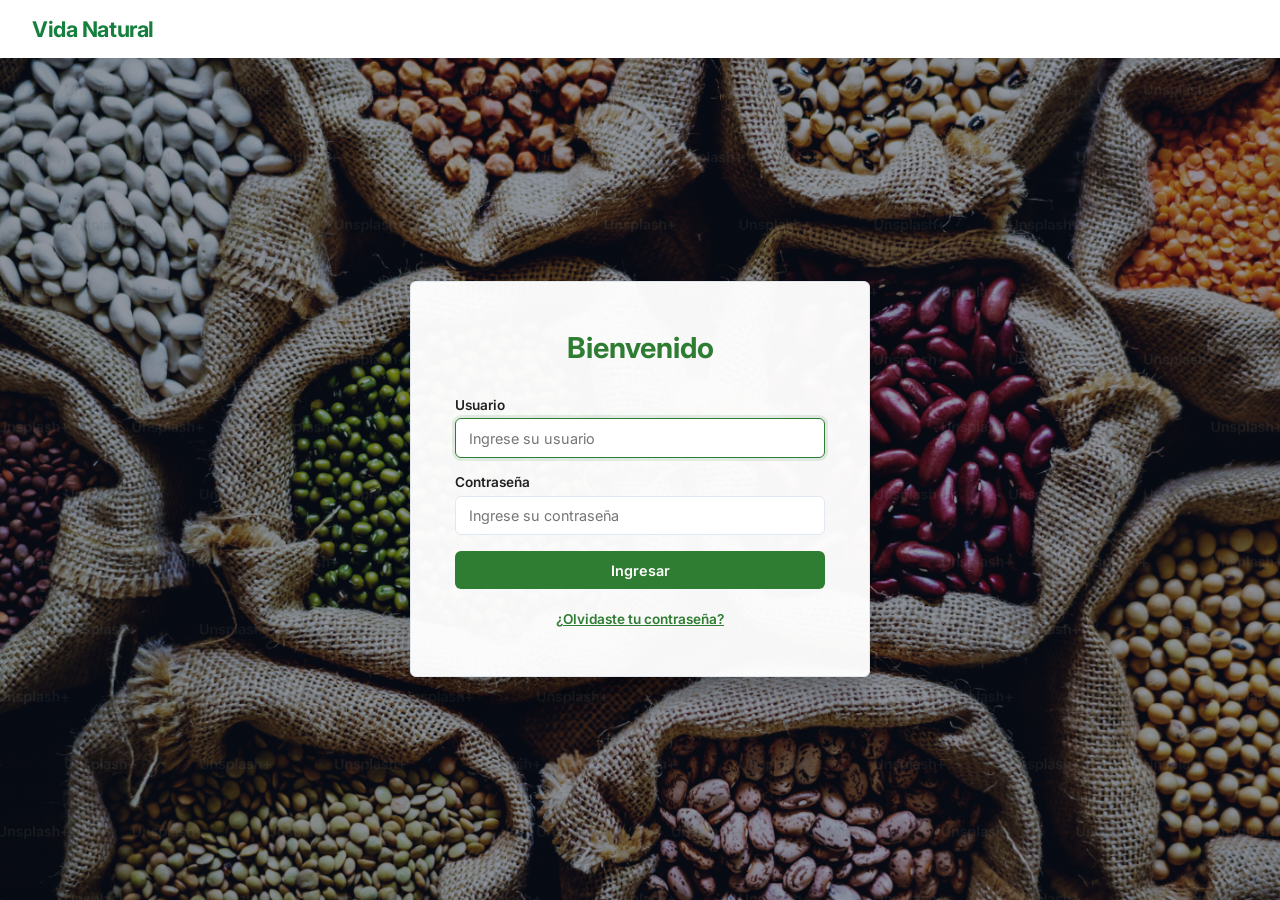
<file: web/index.html>
<!DOCTYPE html>
<html lang="es">
<head>
    <meta charset="UTF-8">
    <meta name="viewport" content="width=device-width, initial-scale=1.0">
    <title>Vida Natural — Acceso al Sistema</title>
    <link rel="stylesheet" href="style.css">
    <link rel="preconnect" href="https://fonts.googleapis.com">
    <link rel="preconnect" href="https://fonts.gstatic.com" crossorigin>
    <link href="https://fonts.googleapis.com/css2?family=Inter:wght@400;500;600;700&display=swap" rel="stylesheet">
</head>
<body>

    <div id="vista-login" class="login-wrapper">
        <header class="login-top-header">
            <span class="login-top-header-title">Vida Natural</span>
        </header>

        <div class="login-center-container">
            <div class="login-card">

                <!-- PASO 0: INICIO DE SESIÓN -->
                <div id="login-paso-ingreso">
                    <div class="brand">
                        <h1>Bienvenido</h1>
                    </div>

                    <div id="login-error" class="alert alert-error" style="display:none;"></div>
                    <div id="login-exito" class="alert alert-success" style="display:none;"></div>

                    <form id="form-login" onsubmit="iniciarSesion(event)">
                        <div class="form-group">
                            <label for="usuario">Usuario</label>
                            <input type="text" id="usuario" placeholder="Ingrese su usuario" required autofocus>
                        </div>
                        <div class="form-group">
                            <label for="contrasena">Contraseña</label>
                            <input type="password" id="contrasena" placeholder="Ingrese su contraseña" required>
                        </div>
                        <button type="submit" class="btn btn-primary btn-block">Ingresar</button>
                    </form>

                    <div style="text-align: center; margin-top: 1.2rem;">
                        <button type="button" class="btn-link" onclick="mostrarPasoRecuperacion('correo')">
                            ¿Olvidaste tu contraseña?
                        </button>
                    </div>
                </div>

                <!-- PASO 1: INGRESAR CORREO ELECTRÓNICO -->
                <div id="login-paso-correo" style="display:none;">
                    <div class="brand">
                        <h1>Recuperar Contraseña</h1>
                        <p>Ingrese el correo electrónico asociado a su cuenta para recibir un código de verificación.</p>
                    </div>

                    <div id="recup-correo-error" class="alert alert-error" style="display:none;"></div>

                    <form id="form-recup-correo" onsubmit="enviarCodigoRecuperacion(event)">
                        <div class="form-group">
                            <label for="recup-email">Correo Electrónico</label>
                            <input type="email" id="recup-email" placeholder="ejemplo@gmail.com" required>
                        </div>
                        <button type="submit" class="btn btn-primary btn-block">Enviar Código</button>
                    </form>

                    <div style="text-align: center; margin-top: 1.2rem;">
                        <button type="button" class="btn-link" onclick="mostrarPasoRecuperacion('ingreso')">
                            Volver al inicio de sesión
                        </button>
                    </div>
                </div>

                <!-- PASO 2: VERIFICAR CÓDIGO RECIBIDO -->
                <div id="login-paso-codigo" style="display:none;">
                    <div class="brand">
                        <h1>Verificar Código</h1>
                        <p>Enviamos un código de 6 dígitos a <strong id="recup-email-mostrado">-</strong>.</p>
                    </div>

                    <div class="info-box" style="margin-bottom: 1rem; font-size: 0.85rem;">
                        <strong>Modo Desarrollo (Mock):</strong> El código de prueba enviado al correo es <code>482910</code>.
                    </div>

                    <div id="recup-codigo-error" class="alert alert-error" style="display:none;"></div>

                    <form id="form-recup-codigo" onsubmit="verificarCodigoRecuperacion(event)">
                        <div class="form-group">
                            <label for="recup-codigo">Código de Verificación</label>
                            <input type="text" id="recup-codigo" maxlength="6" inputmode="numeric" placeholder="Ingrese los 6 dígitos" required>
                        </div>
                        <button type="submit" class="btn btn-primary btn-block">Validar Código</button>
                    </form>

                    <div style="text-align: center; margin-top: 1.2rem;">
                        <button type="button" class="btn-link" onclick="mostrarPasoRecuperacion('correo')">
                            Cambiar correo electrónico
                        </button>
                    </div>
                </div>

                <!-- PASO 3: ESTABLECER NUEVA CONTRASEÑA -->
                <div id="login-paso-nueva-clave" style="display:none;">
                    <div class="brand">
                        <h1>Nueva Contraseña</h1>
                        <p>Defina su nueva clave de acceso al sistema.</p>
                    </div>

                    <div id="recup-clave-error" class="alert alert-error" style="display:none;"></div>

                    <form id="form-recup-clave" onsubmit="confirmarNuevaContrasena(event)">
                        <div class="form-group">
                            <label for="recup-nueva-pass">Nueva Contraseña (mínimo 6 caracteres)</label>
                            <input type="password" id="recup-nueva-pass" minlength="6" placeholder="Ingrese nueva contraseña" required>
                        </div>
                        <div class="form-group">
                            <label for="recup-confirmar-pass">Confirmar Contraseña</label>
                            <input type="password" id="recup-confirmar-pass" minlength="6" placeholder="Repita la nueva contraseña" required>
                        </div>
                        <button type="submit" class="btn btn-success btn-block">Guardar Contraseña</button>
                    </form>
                </div>

            </div>
        </div>
    </div>

    <script src="js/api.js"></script>
    <script src="js/login.js"></script>
</body>
</html>
</file>
<file: web/style.css>
/* ============================================================
   DIETÉTICA VIDA NATURAL — ESTILOS COMERCIALES EN TONOS VERDES
   ============================================================ */

:root {
    --primary: #2e7d32;         /* Verde natural institucional */
    --primary-hover: #1b5e20;   /* Verde oscuro hover */
    --primary-light: #e8f5e9;   /* Verde claro para fondos y selecciones */
    --secondary: #607d8b;
    --secondary-hover: #455a64;
    --sidebar-bg: #ffffff;      /* Menú lateral blanco limpio */
    --sidebar-hover: #f1f5f9;
    --sidebar-active: #2e7d32;  /* Botón activo verde */
    --header-bg: #ffffff;       /* Header superior blanco */
    --text-primary: #212121;
    --text-secondary: #64748b;
    --border-color: #e2e8f0;
    --bg-main: #f4f6f8;
    --bg-card: #ffffff;
    --danger: #d32f2f;
    --danger-light: #ffebee;
    --success: #2e7d32;
    --success-light: #e8f5e9;
    --warning: #f57c00;
    --warning-light: #fff3e0;
    --radius: 6px;
    --shadow-sm: 0 1px 3px 0 rgba(0, 0, 0, 0.05);
}

* {
    margin: 0;
    padding: 0;
    box-sizing: border-box;
    font-family: 'Inter', -apple-system, BlinkMacSystemFont, "Segoe UI", Roboto, sans-serif;
}

body {
    margin: 0;
    padding: 0;
    background-color: var(--bg-main);
    color: var(--text-primary);
    min-height: 100vh;
}

/* ================= LOGIN ================= */
.login-wrapper {
    min-height: 100vh;
    width: 100%;
    display: flex;
    flex-direction: column;
    background: linear-gradient(135deg, #e8f5e9 0%, #c8e6c9 100%);
    padding: 0;
}

.login-card {
    background: var(--bg-card);
    width: 100%;
    max-width: 460px;
    padding: 3rem 2.75rem;
    border-radius: var(--radius);
    border: 1px solid var(--border-color);
    box-shadow: 0 4px 12px rgba(0,0,0,0.06);
}

.brand {
    text-align: center;
    margin-bottom: 2rem;
}

.brand h1 {
    font-size: 1.8rem;
    color: var(--primary);
    font-weight: 700;
}

.brand p {
    color: var(--text-secondary);
    font-size: 0.88rem;
    margin-top: 0.3rem;
}

/* ================= HEADER BLANCO SUPERIOR ================= */
.app-header {
    height: 60px;
    width: 100%;
    background: var(--header-bg);
    border-bottom: 1px solid var(--border-color);
    display: flex;
    align-items: center;
    justify-content: space-between;
    padding: 0 1.5rem;
    position: sticky;
    top: 0;
    z-index: 100;
}

.header-left {
    display: flex;
    align-items: center;
    gap: 1.2rem;
}

.btn-sidebar-toggle {
    background: #f8fafc;
    border: 1px solid var(--border-color);
    color: var(--text-primary);
    font-size: 0.85rem;
    font-weight: 600;
    padding: 0.45rem 0.85rem;
    border-radius: var(--radius);
    cursor: pointer;
    transition: background-color 0.15s;
}

.btn-sidebar-toggle:hover {
    background: #e2e8f0;
}

.header-brand {
    display: flex;
    flex-direction: column;
}

.header-brand-title {
    font-size: 1.15rem;
    font-weight: 700;
    color: var(--primary);
    line-height: 1.2;
}

.header-brand-subtitle {
    font-size: 0.75rem;
    color: var(--text-secondary);
    font-weight: 500;
    letter-spacing: 0.5px;
    text-transform: uppercase;
}

.header-right {
    display: flex;
    align-items: center;
}

/* Dropdown Usuario en el Header */
.user-dropdown-wrapper {
    position: relative;
    display: inline-block;
}

.user-dropdown-btn {
    background: #ffffff;
    border: 1px solid var(--border-color);
    border-radius: var(--radius);
    padding: 0.45rem 0.85rem;
    display: flex;
    align-items: center;
    gap: 0.6rem;
    cursor: pointer;
    transition: background-color 0.15s;
    white-space: nowrap;
}

.user-dropdown-btn:hover {
    background: #f8fafc;
}

.user-name {
    font-size: 0.9rem;
    font-weight: 600;
    color: var(--text-primary);
}

.arrow-down {
    font-size: 0.75rem;
    color: var(--text-secondary);
}

.user-dropdown-content {
    position: absolute;
    left: 0;
    right: 0;
    top: calc(100% + 4px);
    width: 100%;
    min-width: 100%;
    box-sizing: border-box;
    background: #ffffff;
    border: 1px solid var(--border-color);
    border-radius: var(--radius);
    box-shadow: 0 4px 14px rgba(0, 0, 0, 0.08);
    padding: 0.25rem 0;
    z-index: 200;
}

.dropdown-item {
    width: 100%;
    box-sizing: border-box;
    text-align: center;
    padding: 0.65rem 0.85rem;
    background: none;
    border: none;
    font-size: 0.88rem;
    font-weight: 600;
    cursor: pointer;
    transition: background-color 0.15s;
    display: block;
}

.dropdown-item:hover {
    background: #f1f5f9;
}

.text-danger {
    color: var(--danger);
}

/* ================= LAYOUT PRINCIPAL ================= */
.app-layout {
    display: flex;
    flex-direction: column;
    min-height: 100vh;
}

.app-body {
    display: flex;
    flex: 1;
}

/* ================= BARRA LATERAL (BLANCA CON ACENTOS VERDES) ================= */
.sidebar {
    width: 250px;
    background: var(--sidebar-bg);
    border-right: 1px solid var(--border-color);
    color: var(--text-primary);
    display: flex;
    flex-direction: column;
    padding: 1.2rem 0.8rem;
    transition: all 0.2s ease;
}

.sidebar.collapsed {
    display: none;
}

.sidebar-nav {
    display: flex;
    flex-direction: column;
    gap: 0.35rem;
}

.nav-item {
    background: transparent;
    border: none;
    text-align: left;
    padding: 0.85rem 1rem;
    font-size: 0.9rem;
    font-weight: 500;
    color: var(--text-secondary);
    border-radius: var(--radius);
    cursor: pointer;
    transition: all 0.15s ease;
}

.nav-item:hover {
    background: var(--sidebar-hover);
    color: var(--text-primary);
}

.nav-item.active {
    background: var(--primary);
    color: #ffffff;
    font-weight: 600;
}

/* ================= CONTENIDO CENTRAL ================= */
.main-content {
    flex: 1;
    padding: 2rem 2.5rem;
    background-color: var(--bg-main);
    overflow-y: auto;
}

.section-heading {
    margin-bottom: 1.5rem;
}

.section-heading h2 {
    font-size: 1.5rem;
    font-weight: 700;
    color: var(--text-primary);
}

.section-heading p {
    color: var(--text-secondary);
    font-size: 0.9rem;
    margin-top: 0.2rem;
}

.flex-between {
    display: flex;
    justify-content: space-between;
    align-items: center;
}

/* TARJETAS FLAT SIN CLAYMORFISMO */
.card {
    background: var(--bg-card);
    border: 1px solid var(--border-color);
    border-radius: var(--radius);
    padding: 1.5rem;
    margin-bottom: 1.5rem;
    box-shadow: var(--shadow-sm);
}

.card-title {
    font-size: 1.1rem;
    font-weight: 600;
    margin-bottom: 1.2rem;
    color: var(--text-primary);
}

.text-primary {
    color: var(--primary);
}

/* ================= TABLAS FLAT ================= */
.table-responsive {
    overflow-x: auto;
}

.table {
    width: 100%;
    border-collapse: collapse;
    text-align: left;
    font-size: 0.9rem;
}

.table th {
    background: #f8fafc;
    padding: 0.8rem 1rem;
    font-weight: 600;
    color: var(--text-secondary);
    border-bottom: 1px solid var(--border-color);
    font-size: 0.82rem;
    text-transform: uppercase;
    letter-spacing: 0.3px;
}

.table td {
    padding: 0.85rem 1rem;
    border-bottom: 1px solid var(--border-color);
    vertical-align: middle;
}

.table tr:hover td {
    background: #fafafa;
}

.empty-row td {
    text-align: center;
    color: var(--text-secondary);
    padding: 2rem;
}

.text-center {
    text-align: center;
}

.text-right {
    text-align: right;
}

/* ================= FORMULARIOS Y BOTONES ================= */
.form-group {
    display: flex;
    flex-direction: column;
    margin-bottom: 1rem;
    flex: 1;
    min-width: 0;
}

.form-group label {
    font-size: 0.85rem;
    font-weight: 600;
    margin-bottom: 0.35rem;
    color: var(--text-primary);
}

.form-group input,
.form-group select {
    width: 100%;
    padding: 0.65rem 0.8rem;
    border: 1px solid var(--border-color);
    border-radius: var(--radius);
    font-size: 0.9rem;
    background: #ffffff;
    transition: border-color 0.15s;
}

.form-group input:focus,
.form-group select:focus {
    outline: none;
    border-color: var(--primary);
    box-shadow: 0 0 0 3px rgba(46, 125, 50, 0.12);
}

.form-row {
    display: flex;
    gap: 1rem;
}

.flex-2 { flex: 2; }
.align-end { justify-content: flex-end; }

/* Ajuste específico para las 3 columnas numéricas del modal de producto */
#modal-producto .form-row {
    display: grid;
    grid-template-columns: repeat(3, minmax(0, 1fr));
    gap: 0.85rem;
}

#modal-producto .form-row .form-group {
    margin-bottom: 0;
}

#modal-producto .form-row label {
    white-space: nowrap;
    overflow: hidden;
    text-overflow: ellipsis;
    font-size: 0.82rem;
}

.btn {
    padding: 0.65rem 1.2rem;
    font-size: 0.9rem;
    font-weight: 600;
    border-radius: var(--radius);
    cursor: pointer;
    border: none;
    transition: background-color 0.15s;
    display: inline-flex;
    align-items: center;
    justify-content: center;
    text-decoration: none;
}

.btn-block { width: 100%; }
.btn-lg { padding: 0.9rem 1.4rem; font-size: 1rem; }

.btn-primary {
    background: var(--primary);
    color: #ffffff;
}
.btn-primary:hover {
    background: var(--primary-hover);
}

.btn-secondary {
    background: var(--secondary);
    color: #ffffff;
}
.btn-secondary:hover {
    background: var(--secondary-hover);
}

.btn-success {
    background: var(--success);
    color: #ffffff;
}
.btn-success:hover {
    background: var(--primary-hover);
}

.btn-outline-danger {
    background: transparent;
    border: 1px solid var(--danger);
    color: var(--danger);
}
.btn-outline-danger:hover {
    background: var(--danger);
    color: #ffffff;
}

.btn-sm {
    padding: 0.3rem 0.6rem;
    font-size: 0.8rem;
    border-radius: 4px;
}

/* ================= GRID VENTA ================= */
.grid-venta {
    display: grid;
    grid-template-columns: 1fr 1.3fr;
    gap: 1.5rem;
}

@media (max-width: 992px) {
    .grid-venta {
        grid-template-columns: 1fr;
    }
}

.info-box {
    background: #f9fbe7;
    border: 1px solid #dce775;
    border-left: 4px solid var(--primary);
    padding: 1rem;
    border-radius: var(--radius);
    margin-bottom: 1.2rem;
}

.info-box h4 {
    font-size: 1rem;
    font-weight: 600;
    color: var(--primary-hover);
    margin-bottom: 0.5rem;
}

.info-grid {
    display: grid;
    grid-template-columns: repeat(2, 1fr);
    gap: 0.5rem;
    font-size: 0.85rem;
    color: var(--text-secondary);
}

.total-bar {
    display: flex;
    justify-content: space-between;
    align-items: center;
    padding: 1rem 0;
    margin: 1.2rem 0;
    border-top: 1px dashed var(--border-color);
    border-bottom: 1px dashed var(--border-color);
}

.total-label {
    font-size: 1.15rem;
    font-weight: 600;
}

.total-monto {
    font-size: 1.8rem;
    font-weight: 700;
    color: var(--primary);
}

.btn-link {
    background: none;
    border: none;
    color: var(--primary);
    font-size: 0.85rem;
    font-weight: 600;
    cursor: pointer;
    text-decoration: underline;
    padding: 0;
}

.btn-link:hover {
    color: var(--primary-hover);
}

/* ================= BADGES & ALERTAS ================= */
.badge {
    padding: 0.25rem 0.55rem;
    border-radius: 4px;
    font-size: 0.75rem;
    font-weight: 600;
    display: inline-block;
    border: 1px solid transparent;
}

.badge-admin { background: #e8f5e9; color: #2e7d32; border-color: #c8e6c9; }
.badge-gerente { background: #fff3e0; color: #e65100; border-color: #ffe0b2; }
.badge-success { background: var(--success-light); color: var(--success); border-color: #c8e6c9; }
.badge-danger { background: var(--danger-light); color: var(--danger); border-color: #ffcdd2; }
.badge-warning { background: var(--warning-light); color: var(--warning); border-color: #ffe0b2; }

.alert {
    padding: 0.8rem 1rem;
    border-radius: var(--radius);
    margin-bottom: 1rem;
    font-size: 0.88rem;
    border: 1px solid transparent;
}

.alert-error {
    background: var(--danger-light);
    color: var(--danger);
    border-color: #ffcdd2;
}

.alert-success {
    background: var(--success-light);
    color: var(--success);
    border-color: #c8e6c9;
}

/* KPI Card */
.kpi-card {
    background: linear-gradient(135deg, #2e7d32 0%, #1b5e20 100%);
    color: #ffffff;
    border: none;
    padding: 2rem;
    border-radius: var(--radius);
    margin-top: 1.5rem;
    display: flex;
    flex-direction: column;
    gap: 0.5rem;
    box-shadow: 0 4px 12px rgba(46, 125, 50, 0.15);
}

.kpi-title {
    font-size: 0.85rem;
    color: #e8f5e9;
    font-weight: 700;
    letter-spacing: 0.5px;
}

.kpi-value {
    font-size: 2.5rem;
    font-weight: 800;
    color: #ffffff;
}

/* ================= MODALES ================= */
.modal-backdrop {
    position: fixed;
    top: 0;
    left: 0;
    width: 100vw;
    height: 100vh;
    background: rgba(0, 0, 0, 0.45);
    display: flex;
    align-items: flex-start;
    justify-content: center;
    z-index: 1000;
    padding: 1.5rem 1rem;
    overflow-y: auto;
    -webkit-overflow-scrolling: touch;
}

.modal-card {
    background: #ffffff;
    width: 100%;
    max-width: 540px;
    border-radius: var(--radius);
    padding: 1.8rem;
    box-shadow: 0 10px 25px -5px rgba(0, 0, 0, 0.15);
    border: 1px solid var(--border-color);
    margin: auto 0;
    position: relative;
}

.modal-header {
    display: flex;
    justify-content: space-between;
    align-items: center;
    margin-bottom: 1.2rem;
    border-bottom: 1px solid var(--border-color);
    padding-bottom: 0.75rem;
    flex-shrink: 0;
}

.btn-close {
    background: none;
    border: none;
    font-size: 1.5rem;
    cursor: pointer;
    color: var(--text-secondary);
}

.modal-footer {
    display: flex;
    justify-content: flex-end;
    gap: 0.8rem;
    margin-top: 1.2rem;
    border-top: 1px solid var(--border-color);
    padding-top: 1rem;
    flex-shrink: 0;
}

.search-bar input {
    width: 100%;
    padding: 0.7rem 0.9rem;
    border: 1px solid var(--border-color);
    border-radius: var(--radius);
    font-size: 0.9rem;
    margin-bottom: 1rem;
}

/* ============================================================
   MÓDULOS: CAJA, PROMOCIONES Y REPORTES AMPLIADOS
   ============================================================ */

.kpi-grid-3 {
    display: grid;
    grid-template-columns: repeat(3, minmax(0, 1fr));
    gap: 1rem;
    margin-bottom: 1.5rem;
}

.stat-card {
    background: var(--bg-card);
    border: 1px solid var(--border-color);
    border-radius: var(--radius);
    padding: 1.2rem 1.4rem;
    display: flex;
    flex-direction: column;
    gap: 0.35rem;
    box-shadow: var(--shadow-sm);
}

.stat-card-primary {
    background: var(--primary-light);
    border-color: #a5d6a7;
}

.stat-label {
    font-size: 0.78rem;
    font-weight: 700;
    color: var(--text-secondary);
    letter-spacing: 0.4px;
    text-transform: uppercase;
}

.stat-value {
    font-size: 1.55rem;
    font-weight: 700;
    color: var(--text-primary);
}

.stat-card-primary .stat-value {
    color: var(--primary-hover);
}

.checklist-box {
    max-height: 170px;
    overflow-y: auto;
    border: 1px solid var(--border-color);
    border-radius: var(--radius);
    padding: 0.6rem 0.8rem;
    background: #f8fafc;
    display: flex;
    flex-direction: column;
    gap: 0.45rem;
}

.checklist-item {
    display: flex;
    align-items: center;
    gap: 0.55rem;
    font-size: 0.88rem;
    cursor: pointer;
}

.checklist-item input[type="checkbox"] {
    width: auto;
    cursor: pointer;
}

/* ============================================================
   GRÁFICOS ESTADÍSTICOS NATIVOS (REPORTE DE RECAUDACIÓN)
   ============================================================ */
.bar-chart-list {
    display: flex;
    flex-direction: column;
    gap: 0.9rem;
}

.bar-chart-item {
    display: flex;
    flex-direction: column;
    gap: 0.3rem;
}

.bar-chart-header {
    display: flex;
    justify-content: space-between;
    align-items: center;
    font-size: 0.86rem;
}

.bar-chart-track {
    width: 100%;
    height: 12px;
    background: #f1f5f9;
    border-radius: 999px;
    overflow: hidden;
    border: 1px solid var(--border-color);
}

.bar-chart-fill {
    height: 100%;
    background: linear-gradient(90deg, var(--primary) 0%, #43a047 100%);
    border-radius: 999px;
    transition: width 0.35s ease;
}

.column-chart-wrapper {
    width: 100%;
    overflow-x: auto;
    padding-top: 0.5rem;
}

.column-chart-grid {
    display: flex;
    align-items: flex-end;
    justify-content: space-around;
    gap: 0.6rem;
    min-height: 210px;
    padding: 0.5rem 0.25rem 0;
    border-bottom: 1px solid var(--border-color);
}

.column-chart-col {
    flex: 1;
    min-width: 44px;
    max-width: 68px;
    display: flex;
    flex-direction: column;
    align-items: center;
    gap: 0.35rem;
}

.column-chart-value {
    font-size: 0.72rem;
    font-weight: 700;
    color: var(--primary-hover);
    white-space: nowrap;
}

.column-chart-bar-area {
    width: 100%;
    height: 145px;
    display: flex;
    align-items: flex-end;
    justify-content: center;
}

.column-chart-bar {
    width: 72%;
    background: linear-gradient(180deg, #43a047 0%, var(--primary) 100%);
    border-radius: 4px 4px 0 0;
    transition: height 0.35s ease, background-color 0.15s ease;
}

.column-chart-col:hover .column-chart-bar {
    background: var(--primary-hover);
}

.column-chart-label {
    font-size: 0.75rem;
    font-weight: 600;
    color: var(--text-secondary);
    padding-bottom: 0.35rem;
}

/* ============================================================
   DISEÑO 100% RESPONSIVE (MOBILE & TABLET ADAPTATION)
   ============================================================ */

@media (max-width: 992px) {
    .main-content {
        padding: 1.5rem;
    }

    .grid-venta {
        grid-template-columns: 1fr;
    }
}

@media (max-width: 768px) {
    .app-header {
        padding: 0 1rem;
    }

    .header-brand-title {
        font-size: 1.05rem;
    }

    .header-brand-subtitle {
        font-size: 0.68rem;
    }

    .sidebar {
        position: fixed;
        top: 60px;
        left: 0;
        bottom: 0;
        width: 260px;
        z-index: 150;
        box-shadow: 4px 0 16px rgba(0, 0, 0, 0.15);
        transform: translateX(0);
        transition: transform 0.25s ease;
    }

    .sidebar.collapsed {
        display: flex;
        transform: translateX(-100%);
    }

    .main-content {
        padding: 1rem 0.85rem;
    }

    .form-row,
    #modal-producto .form-row,
    .kpi-grid-3 {
        display: flex;
        flex-direction: column;
        gap: 0.6rem;
    }

    .modal-card {
        padding: 1.2rem;
    }

    .table th, .table td {
        padding: 0.6rem 0.7rem;
        font-size: 0.82rem;
    }
}

@media (max-width: 480px) {
    .header-brand-subtitle {
        display: none;
    }

    .user-name {
        max-width: 90px;
        overflow: hidden;
        text-overflow: ellipsis;
        white-space: nowrap;
    }

    .modal-footer {
        flex-direction: column-reverse;
    }

    .modal-footer .btn {
        width: 100%;
    }
}

/* ================= REMITO DE ENTREGA Y EXPORTACIÓN PDF ================= */
.modal-remito-card {
    max-width: 720px;
    width: 100%;
    padding: 2rem;
}

.remito-documento {
    background: #ffffff;
    color: #1e293b;
}

.remito-header {
    display: grid;
    grid-template-columns: 1.2fr auto 1.2fr;
    gap: 1rem;
    align-items: start;
}

.remito-logo-titulo {
    font-size: 1.45rem;
    font-weight: 800;
    color: var(--primary);
    letter-spacing: 0.5px;
    margin-bottom: 0.2rem;
}

.remito-subtitulo {
    font-size: 0.88rem;
    font-weight: 700;
    color: #1e293b;
}

.remito-rubro {
    font-size: 0.78rem;
    color: var(--text-secondary);
}

.remito-tipo-box {
    border: 2px solid #1e293b;
    padding: 0.45rem 0.7rem;
    text-align: center;
    display: flex;
    flex-direction: column;
    align-items: center;
    justify-content: center;
    min-width: 92px;
}

.remito-letra {
    font-size: 1.65rem;
    font-weight: 800;
    line-height: 1.1;
    color: #1e293b;
}

.remito-no-fiscal {
    font-size: 0.62rem;
    font-weight: 700;
    letter-spacing: 0.3px;
    margin-top: 0.2rem;
}

.remito-datos-op {
    text-align: right;
    font-size: 0.84rem;
    line-height: 1.45;
}

.remito-titulo-doc {
    font-size: 1.05rem;
    font-weight: 800;
    color: #0f172a;
    margin-bottom: 0.25rem;
}

.remito-divider {
    border: none;
    border-top: 1.5px solid #1e293b;
    margin: 1rem 0;
}

.remito-cliente-box {
    display: flex;
    justify-content: space-between;
    gap: 1rem;
    background: #f8fafc;
    border: 1px solid var(--border-color);
    border-radius: var(--radius);
    padding: 0.75rem 1rem;
    font-size: 0.85rem;
    margin-bottom: 1.1rem;
}

.remito-tabla-wrapper {
    width: 100%;
    overflow-x: auto;
}

.remito-tabla {
    width: 100%;
    border-collapse: collapse;
    font-size: 0.86rem;
}

.remito-tabla th {
    background: #f1f5f9;
    color: #334155;
    font-size: 0.76rem;
    font-weight: 700;
    padding: 0.65rem 0.7rem;
    border-bottom: 1px solid #cbd5e1;
    text-align: left;
    white-space: nowrap;
}

.remito-tabla td {
    padding: 0.7rem;
    border-bottom: 1px solid var(--border-color);
    vertical-align: middle;
}

.remito-tabla th.text-center,
.remito-tabla td.text-center {
    text-align: center;
}

.remito-tabla th.text-right,
.remito-tabla td.text-right {
    text-align: right;
    white-space: nowrap;
}

.remito-descuento-info {
    display: flex;
    justify-content: flex-end;
    gap: 0.75rem;
    padding: 0.6rem 0.7rem 0;
    font-size: 0.85rem;
    color: var(--danger);
}

.remito-footer-doc {
    display: flex;
    justify-content: space-between;
    align-items: flex-end;
    margin-top: 1.8rem;
    padding-top: 1rem;
    border-top: 1px solid var(--border-color);
}

.remito-firma-box {
    text-align: center;
    font-size: 0.78rem;
    color: var(--text-secondary);
}

.remito-linea-firma {
    width: 210px;
    border-bottom: 1px dashed #64748b;
    margin-bottom: 0.35rem;
    height: 24px;
}

.remito-total-box {
    display: flex;
    align-items: baseline;
    gap: 0.75rem;
}

.remito-total-label {
    font-size: 0.92rem;
    font-weight: 700;
    color: #0f172a;
}

.remito-total-valor {
    font-size: 1.5rem;
    font-weight: 800;
    color: var(--primary);
    white-space: nowrap;
}

@media print {
    body * {
        visibility: hidden;
    }

    #modal-remito,
    #remito-imprimible,
    #remito-imprimible * {
        visibility: visible;
    }

    #modal-remito {
        position: fixed;
        inset: 0;
        background: #ffffff !important;
        padding: 0 !important;
        display: block !important;
    }

    .modal-remito-card {
        box-shadow: none !important;
        border: none !important;
        max-width: 100% !important;
        width: 100% !important;
        padding: 1cm !important;
        margin: 0 !important;
    }

    .no-print {
        display: none !important;
    }
}

/* ================= ESTILOS DE LOGIN Y CABECERAS DE TABLA ================= */
#vista-login {
    min-height: 100vh;
    width: 100%;
    margin: 0;
    padding: 0;
    display: flex;
    flex-direction: column;
    background-image: linear-gradient(rgba(15, 23, 42, 0.45), rgba(15, 23, 42, 0.45)), url('login-bg.jfif');
    background-size: cover;
    background-position: center;
    background-repeat: no-repeat;
}

.login-top-header {
    background-color: #ffffff;
    width: 100%;
    margin: 0;
    padding: 1rem 2rem;
    box-shadow: 0 2px 8px rgba(0,0,0,0.08);
    display: flex;
    align-items: center;
    justify-content: space-between;
    box-sizing: border-box;
}

.login-top-header-title {
    font-size: 1.35rem;
    font-weight: 700;
    color: #15803d;
    letter-spacing: -0.02em;
}

.login-center-container {
    flex: 1;
    display: flex;
    align-items: center;
    justify-content: center;
    padding: 2rem 1rem;
}

#vista-login .login-card {
    background: rgba(255, 255, 255, 0.97);
    max-width: 460px;
    padding: 3rem 2.75rem;
    box-shadow: 0 20px 25px -5px rgba(0, 0, 0, 0.25);
}

.th-filter-btn {
    background: transparent;
    border: 1px solid transparent;
    border-radius: 6px;
    padding: 0.35rem 0.55rem;
    font-family: inherit;
    font-size: 0.78rem;
    font-weight: 700;
    letter-spacing: 0.03em;
    text-transform: uppercase;
    color: inherit;
    cursor: pointer;
    display: inline-flex;
    align-items: center;
    gap: 0.35rem;
    transition: background-color 0.15s ease, border-color 0.15s ease, color 0.15s ease;
}

.th-filter-btn:hover {
    background-color: #e2e8f0;
    color: #0f172a;
}

.th-filter-btn.active {
    background-color: #dcfce7;
    border-color: #86efac;
    color: #15803d;
}

.th-filter-icon {
    font-size: 0.7rem;
    opacity: 0.75;
}

.section-title-group {
    display: flex;
    align-items: center;
    gap: 1rem;
    flex-wrap: wrap;
}

/* ================= TRANSICIÓN SUAVE ENTRE MÓDULOS ================= */
@keyframes fadeInModulo {
    from {
        opacity: 0;
        transform: translateY(5px);
    }
    to {
        opacity: 1;
        transform: translateY(0);
    }
}

.seccion-view,
.main-content > * {
    animation: fadeInModulo 0.2s ease-out;
}
</file>
